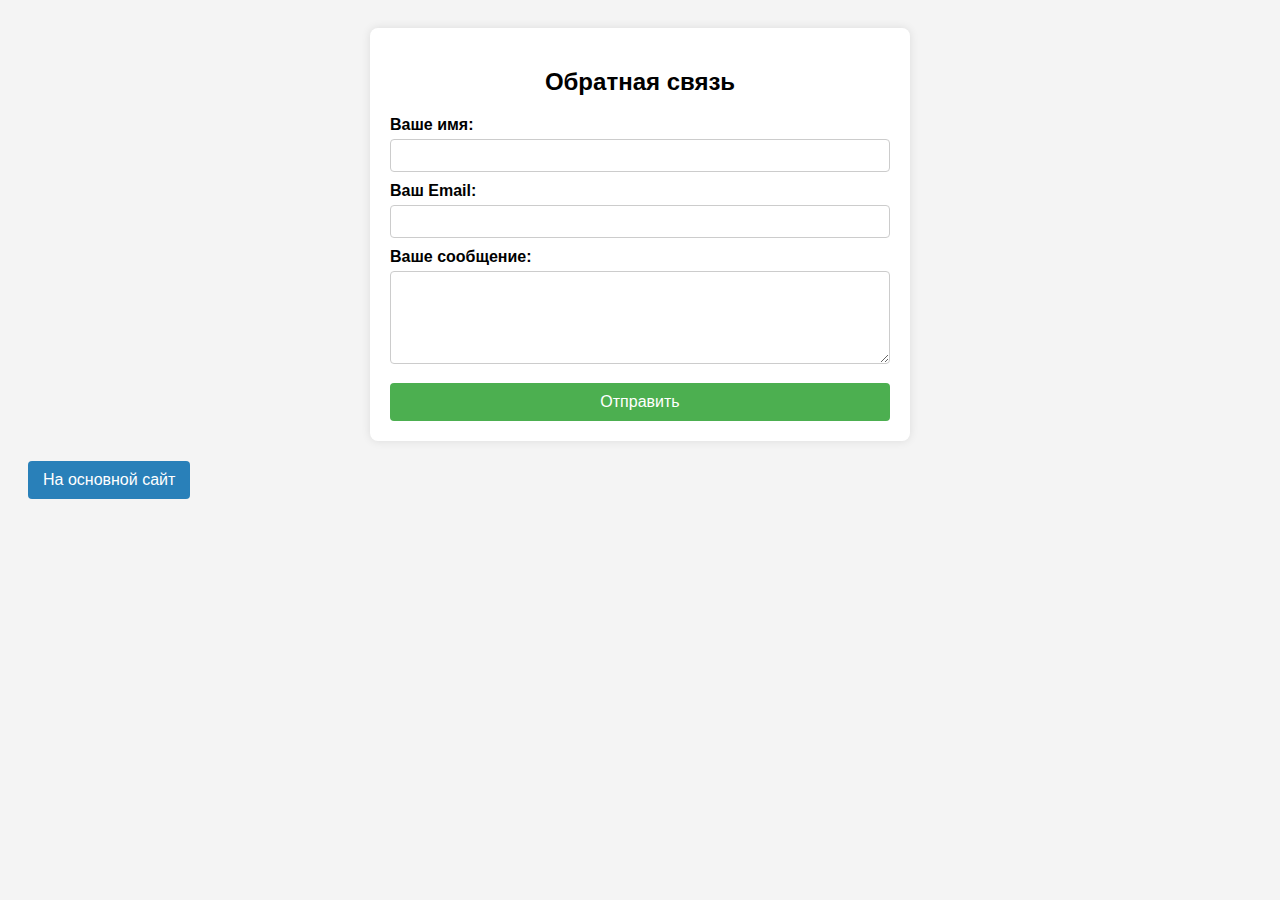
<file: contacts.html>
<!DOCTYPE html>
<html lang="ru">
<head>
    <meta charset="UTF-8" />
    <meta name="viewport" content="width=device-width, initial-scale=1.0" />
    <title>Обратная связь</title>
    <style>
        body {
            font-family: Arial, sans-serif;
            background-color: #f4f4f4;
            padding: 20px;
        }
        .form-container {
            max-width: 500px;
            background: #fff;
            padding: 20px;
            margin: auto;
            border-radius: 8px;
            box-shadow: 0 0 10px rgba(0,0,0,0.1);
        }
        h2 {
            text-align: center;
        }
        label {
            display: block;
            margin-top: 10px;
            font-weight: bold;
        }
        input[type="text"],
        input[type="email"],
        textarea {
            width: 100%;
            padding: 8px;
            margin-top: 5px;
            border: 1px solid #ccc;
            border-radius: 4px;
            box-sizing: border-box;
        }
        button {
            margin-top: 15px;
            width: 100%;
            padding: 10px;
            background-color: #4CAF50;
            color: white;
            border: none;
            border-radius: 4px;
            font-size: 16px;
            cursor: pointer;
        }
        button:hover {
            background-color: #45a049;
        }
        a {
            display: inline-block;
            margin-top: 20px;
            padding: 10px 15px;
            background-color: #2980b9;
            color: #fff;
            text-decoration: none;
            border-radius: 4px;
        }  
        a:hover {
            background-color: #3498db;

        }
    </style>
</head>
<body>
    <div class="form-container">
        <h2>Обратная связь</h2>
        <form id="feedbackForm">
            <label for="name">Ваше имя:</label>
            <input type="text" id="name" name="name" required />

            <label for="email">Ваш Email:</label>
            <input type="email" id="email" name="email" required />

            <label for="message">Ваше сообщение:</label>
            <textarea id="message" name="message" rows="5" required></textarea>

            <button type="submit">Отправить</button>
        </form>
    </div>

    <script>
        document.getElementById('feedbackForm').addEventListener('submit', function(e) {
            e.preventDefault();

            const name = document.getElementById('name').value;
            const email = document.getElementById('email').value;
            const message = document.getElementById('message').value;

            alert(`Спасибо за ваше сообщение!\n\nИмя: ${name}\nEmail: ${email}\nСообщение: ${message}`);
            
            // Можно также отправить данные на сервер или очистить форму
            // this.reset();
        });
    </script>
    <a href="../lab_itog/index.html">На основной сайт</a>

</body>
</html>
</file>
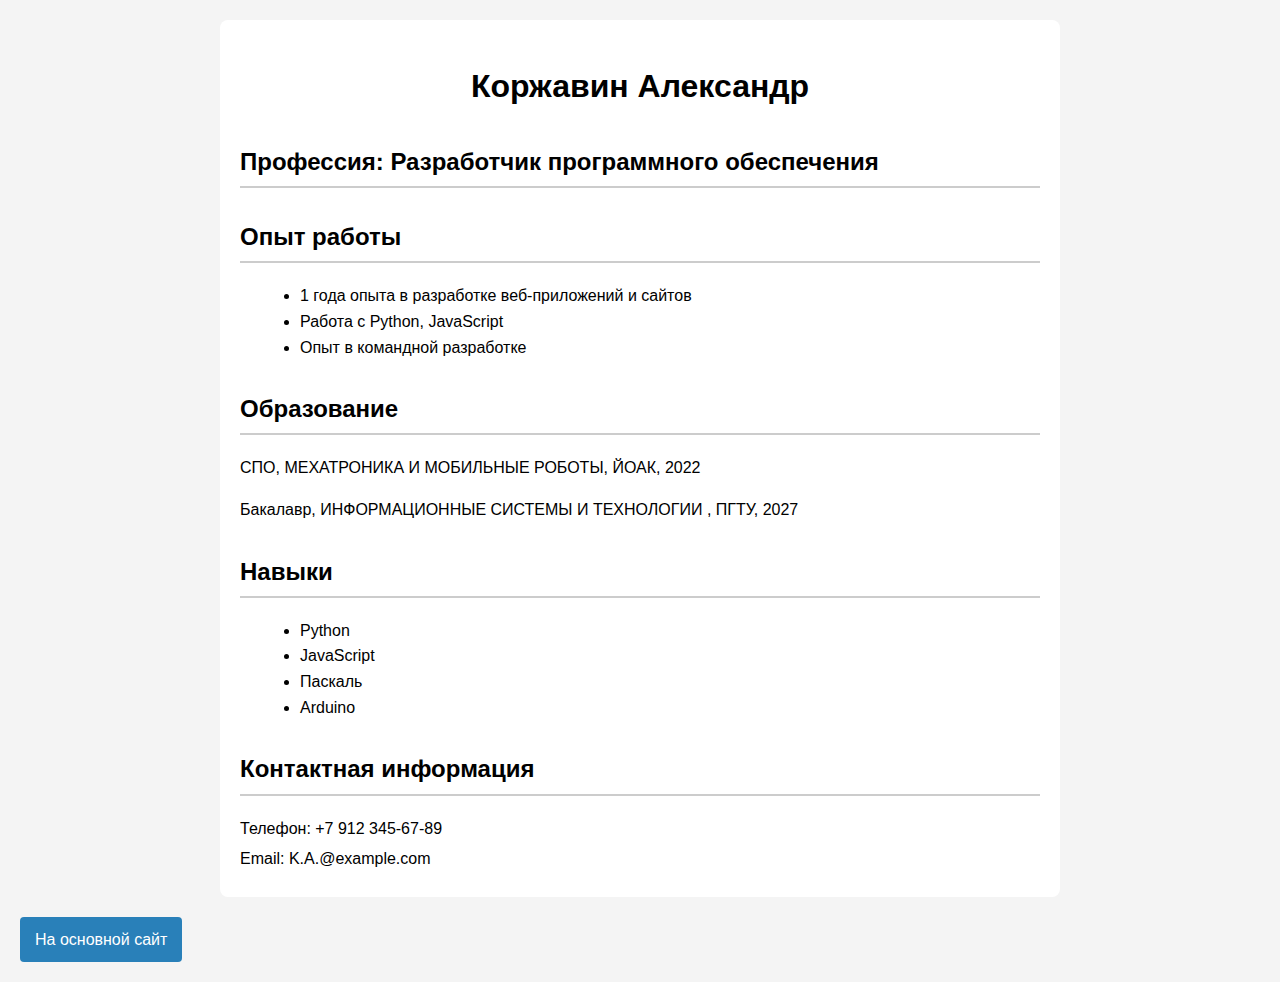
<file: resume.html>
<!DOCTYPE html>
<html lang="ru">
<head>
    <meta charset="UTF-8" />
    <meta name="viewport" content="width=device-width, initial-scale=1.0" />
    <title>Резюме Иван Иванов</title>
    <style>
        body {
            font-family: Arial, sans-serif;
            line-height: 1.6;
            margin: 20px;
            background-color: #f4f4f4;
        }
        .container {
            max-width: 800px;
            margin: auto;
            background: #fff;
            padding: 20px;
            border-radius: 8px;
        }
        h1 {
            text-align: center;
            margin-bottom: 10px;
        }
        h2 {
            margin-top: 30px;
            border-bottom: 2px solid #ccc;
            padding-bottom: 5px;
        }
        ul {
            list-style-type: disc;
            margin-left: 20px;
        }
        .contact-info p {
            margin: 5px 0;
        }
        a {
            display: inline-block;
            margin-top: 20px;
            padding: 10px 15px;
            background-color: #2980b9;
            color: #fff;
            text-decoration: none;
            border-radius: 4px;
        }
        a:hover {
            background-color: #3498db;

        }
    </style>
</head>
<body>
    <div class="container">
        <h1>Коржавин Александр</h1>
        <h2>Профессия: Разработчик программного обеспечения</h2>
        
        <section>
            <h2>Опыт работы</h2>
            <ul>
                <li>1 года опыта в разработке веб-приложений и сайтов</li>
                <li>Работа с Python, JavaScript</li>
                <li>Опыт в командной разработке</li>
            </ul>
        </section>
        
        <section>
            <h2>Образование</h2>
            <p>СПО, МЕХАТРОНИКА И МОБИЛЬНЫЕ РОБОТЫ, ЙОАК, 2022</p>
            <p>Бакалавр, ИНФОРМАЦИОННЫЕ СИСТЕМЫ И ТЕХНОЛОГИИ , ПГТУ, 2027</p>
        </section>
        
        <section>
            <h2>Навыки</h2>
            <ul>
                <li>Python</li>
                <li>JavaScript</li>
                <li>Паскаль</li>
                <li>Arduino</li>
            </ul>
        </section>
        
        <section>
            <h2>Контактная информация</h2>
            <div class="contact-info">
                <p>Телефон: +7 912 345-67-89</p>
                <p>Email: K.A.@example.com</p>
            </div>
        </section>
    </div>
    <a href="../lab_itog/index.html">На основной сайт</a>
</body>
</html>
</file>
